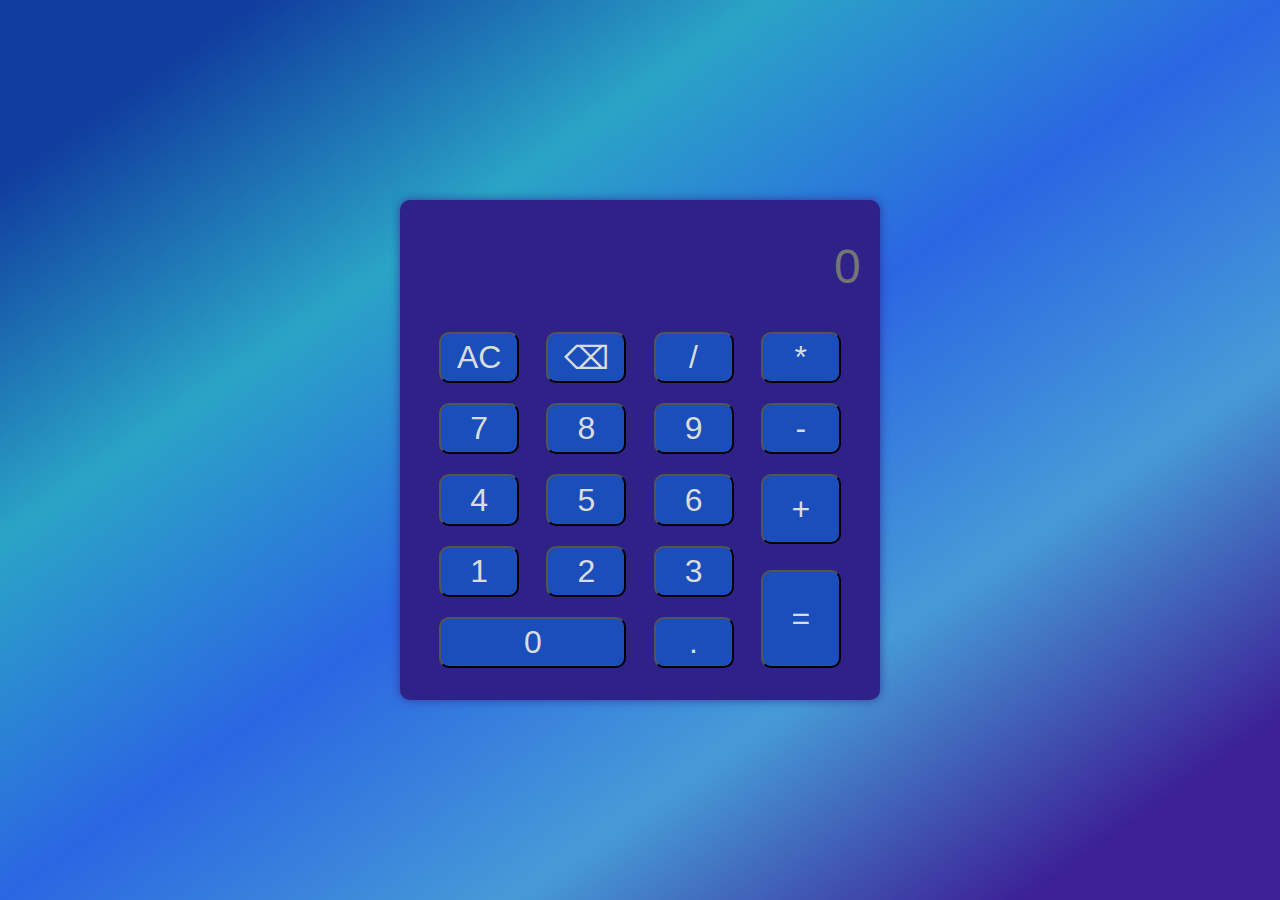
<file: Task2-Calculator/index.html>
<!DOCTYPE html>
<html lang="en">

<head>
    <meta charset="UTF-8">
    <meta name="viewport" content="width=device-width, initial-scale=1.0">
    <title>Calculator</title>
    <link rel="stylesheet" href="style.css">
</head>

<body>
    <div class="box">
        <div class="calculator">
            <div class="c-display">
                <input type="text" id="result" placeholder="0" readonly>
            </div>
            <div class="c-keys">
                <button class="btnAC">AC</button>
                <button class="btnBS">⌫</button>
                <button class="btn btn/">/</button>
                <button class="btn btn*">*</button>
                <button class="btn btn7">7</button>
                <button class="btn btn8">8</button>
                <button class="btn btn9">9</button>
                <button class="btn btn-">-</button>
                <button class="btn btn4">4</button>
                <button class="btn btn5">5</button>
                <button class="btn btn6">6</button>
                <button class="btn btnAdd">+</button>
                <button class="btn btn1">1</button>
                <button class="btn btn2">2</button>
                <button class="btn btn3">3</button>
                <button class="btn btn0">0</button>
                <button class="btn btnPoint">.</button>
                <button class="btnEq">=</button>
                
            </div>
        </div>
    </div>
    <script>
        const result = document.querySelector("#result");
        const button = document.querySelectorAll(".btn");
        const equal = document.querySelector(".btnEq");
        const Ac = document.querySelector(".btnAC");
        const backSpace = document.querySelector(".btnBS");

        let string='';
        button.forEach((btn)=>{
            btn.addEventListener('click',(e)=>{
                string += e.target.innerText;
                result.value = string;
                // clear();
            })
        });

        equal.addEventListener('click',()=>{
            try {
                const ans = eval(string);
                result.value = ans.toString();
            } catch (error) {
                result.value = "Error";
            }
            string='';
        });

        Ac.addEventListener('click',clear);
        function clear(){
            string='';
            result.value = string;
        }
        backSpace.addEventListener('click',()=>{
            string = string.slice(0,-1)
            result.value=string;
        });

    </script>
</body>

</html>
</file>
<file: Task2-Calculator/style.css>
* {
    padding: 0;
    margin: 0;
    box-sizing: border-box;
}
html{
    font-size: 100%;
}
body {
    background: rgb(16, 61, 156);
    background: linear-gradient(to right bottom, #103d9f 10%, #2aa4c6 30%, rgba(41, 101, 226, 0.9920343137254902) 50%, #4299d6fa 70%, rgba(56, 28, 148, 0.9808298319327731) 90%);
    background-size: cover;
    background-repeat: no-repeat;
    height: 100vh;
}

.box {
    display: flex;
    justify-content: center;
    align-items: center;
    height: 100%;
}

.calculator {
    width: 30rem;
    padding: 1rem;
    font-size: 2rem;
    font-weight: 900;
    background: rgb(52,35,186);
    background-color: #2e2288;
    box-shadow: 0 0 10px #2e2288ba;
    border-radius: 10px;
}

.c-display input {
    height: 100px;
    width:100%;
    padding: .2rem;
    text-align: right;
    background: transparent;
    border: none;
    outline: none;
    color: aliceblue;
    font-size: 3rem;
}
.c-keys{
    display: grid;
    grid-template-columns: auto auto auto auto;
    justify-content: space-evenly;
    gap: 20px;
    padding: 1rem;
}
.c-keys .btn0{
    grid-column: 1/span 2;
    width: auto;
}
.c-keys .btnAdd{
    grid-column: 4;
    grid-row:3/ 5 ;
    height:70px;
}
.c-keys .btnEq{
    grid-column: 4;
    grid-row:4/ 6 ;
    margin-top: 1.5rem;
    height:auto;
}

.c-keys button{
    display: inline;
    width: 5rem;
    height: 3.2rem;
    border-radius: 10px;
    text-align: center;
    font-size: 2rem;
    background-color: #1a4eba;
    color: rgb(217, 220, 222);
}
.c-keys button:hover{
    background-color: #779ceae3;
}

@media (min-width: 768px) and (max-width:1200px) {
    .calculator {
        width: 60%; 
    }
}


@media (max-width: 550px) {
    .calculator {
        width: 90%; 
        font-size: 1.5rem;
    }

    .c-keys button{
        font-size: 1.5rem;
       width: 3rem;
    }
}
@media (max-width: 300px) {
    /* .calculator {
        width: 90%; 
        font-size: 1.5rem;
    } */
    .c-keys{
        grid-template-columns: repeat(3,1fr);
        gap: 3px;
    }
}
</file>
